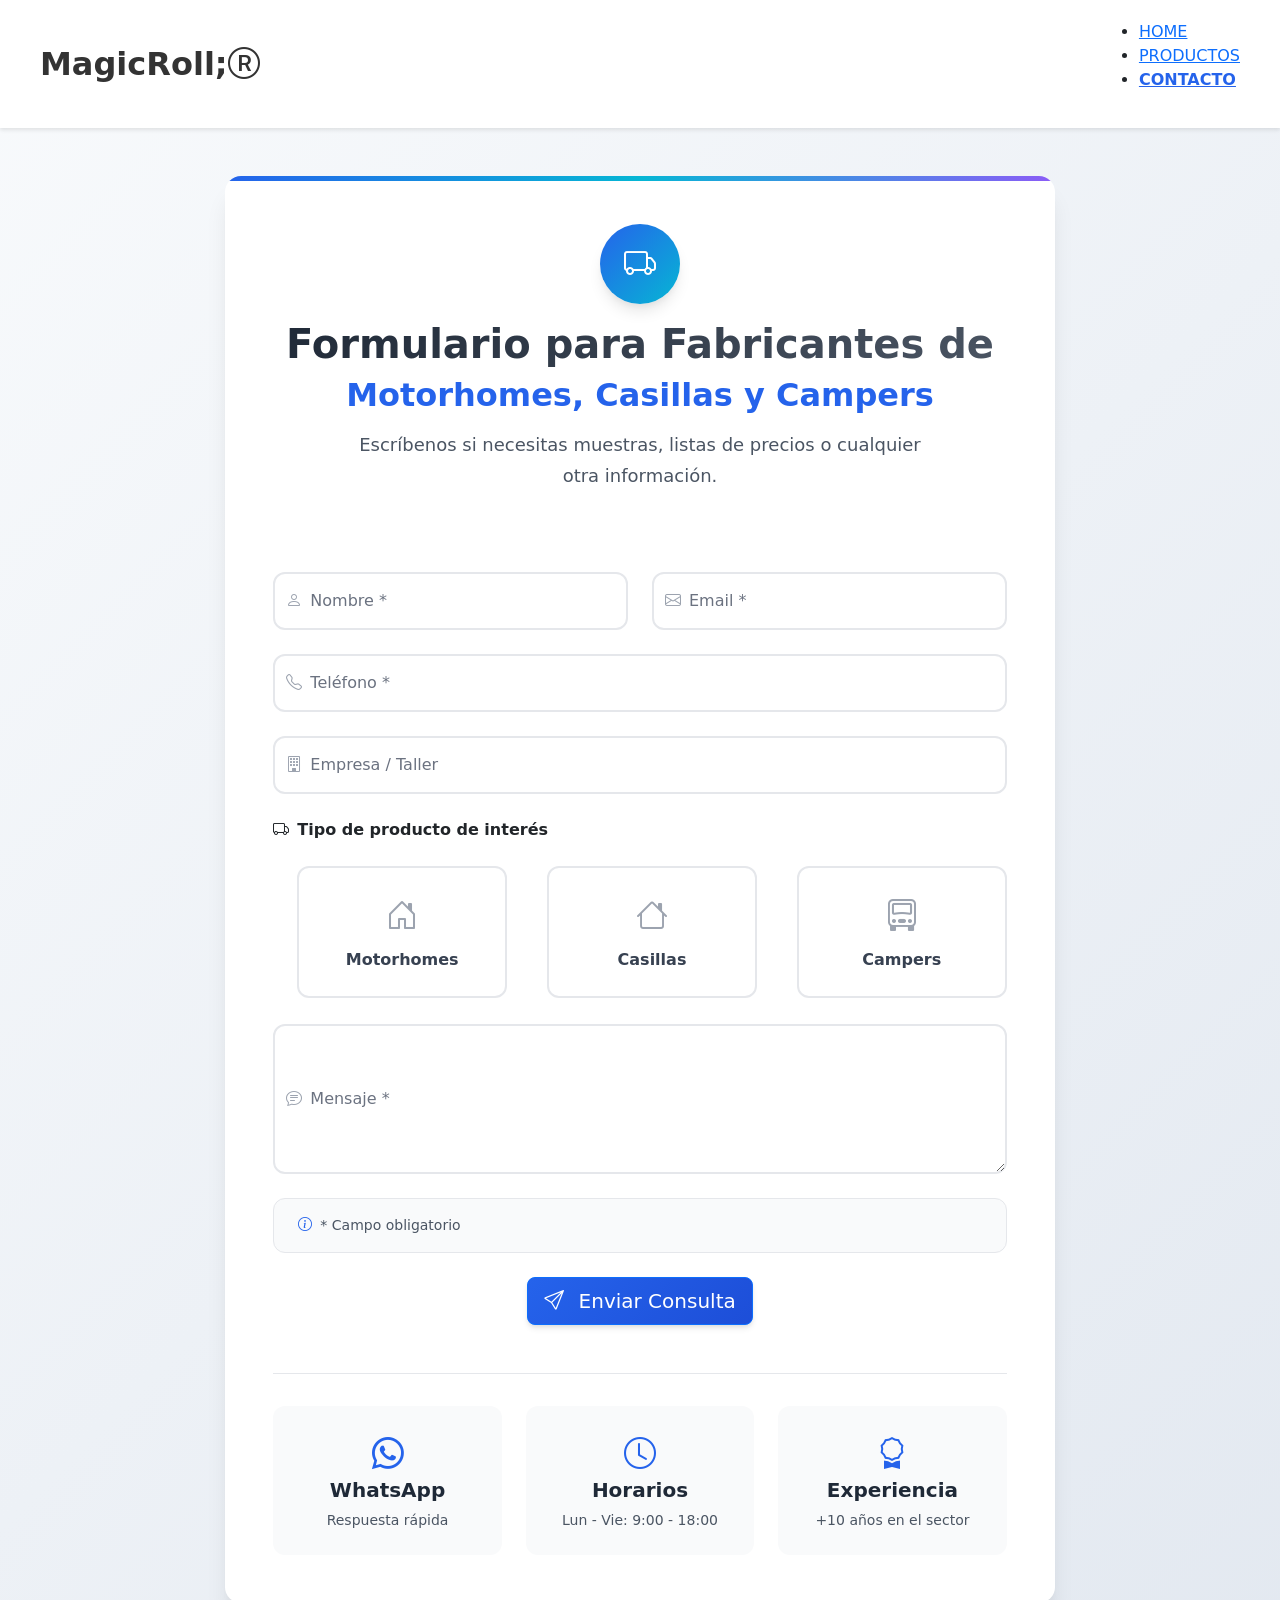
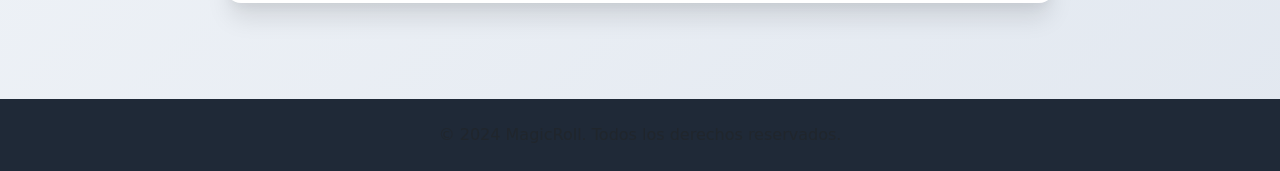
<file: contacto.html>
<!DOCTYPE html>
<html lang="es">
<head>
    <meta charset="UTF-8">
    <meta name="viewport" content="width=device-width, initial-scale=1.0">
    <title>Contacto - Fabricantes de Motorhomes</title>
    <link rel="stylesheet" href="css/style.css">
    <link rel="stylesheet" href="css/contacto.css">
    <link href="https://cdn.jsdelivr.net/npm/bootstrap@5.3.2/dist/css/bootstrap.min.css" rel="stylesheet" integrity="sha384-T3c6CoIi6uLrA9TneNEoa7RxnatzjcDSCmG1MXxSR1GAsXEV/Dwwykc2MPK8M2HN" crossorigin="anonymous">
    <link href="https://fonts.googleapis.com/css2?family=Inter:wght@300;400;500;600;700&display=swap" rel="stylesheet">
    <link rel="stylesheet" href="https://cdn.jsdelivr.net/npm/bootstrap-icons@1.11.0/font/bootstrap-icons.css">
</head>
<body>
    <header>
        <div class="title">
            <h1>MagicRoll;<i class="bi bi-r-circle"></i></h1>
        </div>

        <div id="home" class="home">
            <div class="contenedor_home">
                <ul class="inicio">
                    <li><a href="index.html">HOME</a></li>
                    <li><a href="productos.html">PRODUCTOS</a></li>
                    <li><a href="contacto.html" class="active">CONTACTO</a></li>
                </ul>
            </div>
        </div>
    </header>

    <main>
        <div class="container-fluid py-5">
            <div class="row justify-content-center">
                <div class="col-12 col-lg-10 col-xl-8">
                    <div class="contact-form-container">
                        <!-- Título principal con icono -->
                        <div class="form-header text-center mb-5">
                            <div class="header-icon mb-3">
                                <i class="bi bi-truck"></i>
                            </div>
                            <h1 class="form-title">Formulario para Fabricantes de</h1>
                            <h2 class="form-subtitle">Motorhomes, Casillas y Campers</h2>
                            <p class="form-description">
                                Escríbenos si necesitas muestras, listas de precios o cualquier otra información.
                            </p>
                        </div>

                        <!-- Formulario -->
                        <form class="contact-form" id="contactForm" novalidate>
                            <div class="row g-4">
                                <!-- Nombre y Email en la misma fila -->
                                <div class="col-md-6">
                                    <div class="form-floating">
                                        <input type="text" class="form-control" id="nombre" name="nombre" placeholder="Tu nombre completo" required>
                                        <label for="nombre">
                                            <i class="bi bi-person me-2"></i>Nombre *
                                        </label>
                                        <div class="invalid-feedback">
                                            Por favor ingresa tu nombre
                                        </div>
                                    </div>
                                </div>
                                
                                <div class="col-md-6">
                                    <div class="form-floating">
                                        <input type="email" class="form-control" id="email" name="email" placeholder="tu@email.com" required>
                                        <label for="email">
                                            <i class="bi bi-envelope me-2"></i>Email *
                                        </label>
                                        <div class="invalid-feedback">
                                            Por favor ingresa un email válido
                                        </div>
                                    </div>
                                </div>

                                <!-- Teléfono en toda la fila -->
                                <div class="col-12">
                                    <div class="form-floating">
                                        <input type="tel" class="form-control" id="telefono" name="telefono" placeholder="+54 11 1234-5678" required>
                                        <label for="telefono">
                                            <i class="bi bi-telephone me-2"></i>Teléfono *
                                        </label>
                                        <div class="invalid-feedback">
                                            Por favor ingresa tu número de teléfono
                                        </div>
                                    </div>
                                </div>

                                <!-- Empresa (campo adicional para fabricantes) -->
                                <div class="col-12">
                                    <div class="form-floating">
                                        <input type="text" class="form-control" id="empresa" name="empresa" placeholder="Nombre de tu empresa">
                                        <label for="empresa">
                                            <i class="bi bi-building me-2"></i>Empresa / Taller
                                        </label>
                                    </div>
                                </div>

                                <!-- Tipo de producto (selector mejorado) -->
                                <div class="col-12">
                                    <label class="form-label fw-semibold">
                                        <i class="bi bi-truck me-2"></i>Tipo de producto de interés
                                    </label>
                                    <div class="product-selector">
                                        <div class="form-check form-check-card">
                                            <input class="form-check-input" type="checkbox" value="motorhomes" id="motorhomes" name="productos[]">
                                            <label class="form-check-label" for="motorhomes">
                                                <i class="bi bi-house-door"></i>
                                                <span>Motorhomes</span>
                                            </label>
                                        </div>
                                        <div class="form-check form-check-card">
                                            <input class="form-check-input" type="checkbox" value="casillas" id="casillas" name="productos[]">
                                            <label class="form-check-label" for="casillas">
                                                <i class="bi bi-house"></i>
                                                <span>Casillas</span>
                                            </label>
                                        </div>
                                        <div class="form-check form-check-card">
                                            <input class="form-check-input" type="checkbox" value="campers" id="campers" name="productos[]">
                                            <label class="form-check-label" for="campers">
                                                <i class="bi bi-truck-front"></i>
                                                <span>Campers</span>
                                            </label>
                                        </div>
                                    </div>
                                </div>

                                <!-- Mensaje -->
                                <div class="col-12">
                                    <div class="form-floating">
                                        <textarea class="form-control" id="mensaje" name="mensaje" placeholder="Cuéntanos más sobre tu proyecto..." style="height: 150px" required></textarea>
                                        <label for="mensaje">
                                            <i class="bi bi-chat-text me-2"></i>Mensaje *
                                        </label>
                                        <div class="invalid-feedback">
                                            Por favor escribe tu mensaje
                                        </div>
                                    </div>
                                </div>

                                <!-- Información adicional -->
                                <div class="col-12">
                                    <div class="info-note">
                                        <i class="bi bi-info-circle me-2"></i>
                                        <span>* Campo obligatorio</span>
                                    </div>
                                </div>

                                <!-- Botón de envío -->
                                <div class="col-12 text-center">
                                    <button type="submit" class="btn btn-primary btn-lg submit-btn">
                                        <i class="bi bi-send me-2"></i>
                                        Enviar Consulta
                                        <div class="btn-loading d-none">
                                            <span class="spinner-border spinner-border-sm me-2" role="status"></span>
                                            Enviando...
                                        </div>
                                    </button>
                                </div>
                            </div>
                        </form>

                        <!-- Información de contacto adicional -->
                        <div class="contact-info mt-5">
                            <div class="row g-4">
                                <div class="col-md-4">
                                    <div class="contact-item">
                                        <i class="bi bi-whatsapp"></i>
                                        <h5>WhatsApp</h5>
                                        <p>Respuesta rápida</p>
                                    </div>
                                </div>
                                <div class="col-md-4">
                                    <div class="contact-item">
                                        <i class="bi bi-clock"></i>
                                        <h5>Horarios</h5>
                                        <p>Lun - Vie: 9:00 - 18:00</p>
                                    </div>
                                </div>
                                <div class="col-md-4">
                                    <div class="contact-item">
                                        <i class="bi bi-award"></i>
                                        <h5>Experiencia</h5>
                                        <p>+10 años en el sector</p>
                                    </div>
                                </div>
                            </div>
                        </div>
                    </div>
                </div>
            </div>
        </div>
    </main>

    <footer class="py-4 mt-5">
        <div class="container text-center">
            <p class="mb-0 text-muted">&copy; 2024 MagicRoll. Todos los derechos reservados.</p>
        </div>
    </footer>

    <script src="https://cdn.jsdelivr.net/npm/bootstrap@5.3.2/dist/js/bootstrap.bundle.min.js"></script>
    <script src="js/contacto.js"></script>
</body>
</html>
</file>
<file: css/style.css>
/* Reset básico */
* {
    margin: 0;
    padding: 0;
    box-sizing: border-box;
}

/* Header principal */
header {
    display: flex;
    justify-content: space-between;
    align-items: center;
    padding: 20px 40px;
    background-color: white;
    box-shadow: 0 2px 4px rgba(0,0,0,0.1);
}

/* Título MagicRoll */
.title h1 {
    font-size: 2rem;
    font-weight: bold;
    color: #333;
    margin: 0;
}

.title h1 sup {
    font-size: 0.8em;
    color: #000;
}

/* Navegación */
.navigation {
    margin: 0;
}

.nav-menu {
    display: flex;
    list-style: none;
    gap: 30px;
    margin: 0;
    padding: 0;
}

.nav-menu li {
    margin: 0;
}

.nav-menu a {
    text-decoration: none;
    color: #333;
    font-weight: 500;
    font-size: 1rem;
    transition: color 0.3s ease;
}

.nav-menu a:hover {
    color: #007bff;
}
</file>
<file: css/contacto.css>
/* ===============================================
   FORMULARIO DE CONTACTO - ESTILOS MODERNOS
   =============================================== */

/* Variables CSS para consistencia */
:root {
    --primary-color: #2563eb;
    --primary-dark: #1d4ed8;
    --secondary-color: #64748b;
    --success-color: #10b981;
    --warning-color: #f59e0b;
    --danger-color: #ef4444;
    --light-bg: #f8fafc;
    --white: #ffffff;
    --gray-50: #f9fafb;
    --gray-100: #f3f4f6;
    --gray-200: #e5e7eb;
    --gray-300: #d1d5db;
    --gray-400: #9ca3af;
    --gray-500: #6b7280;
    --gray-600: #4b5563;
    --gray-700: #374151;
    --gray-800: #1f2937;
    --gray-900: #111827;
    --shadow-sm: 0 1px 2px 0 rgba(0, 0, 0, 0.05);
    --shadow-md: 0 4px 6px -1px rgba(0, 0, 0, 0.1), 0 2px 4px -1px rgba(0, 0, 0, 0.06);
    --shadow-lg: 0 10px 15px -3px rgba(0, 0, 0, 0.1), 0 4px 6px -2px rgba(0, 0, 0, 0.05);
    --shadow-xl: 0 20px 25px -5px rgba(0, 0, 0, 0.1), 0 10px 10px -5px rgba(0, 0, 0, 0.04);
    --border-radius: 0.75rem;
    --border-radius-lg: 1rem;
    --transition: all 0.3s cubic-bezier(0.4, 0, 0.2, 1);
}

/* Tipografía personalizada */
body {
    font-family: 'Inter', -apple-system, BlinkMacSystemFont, 'Segoe UI', Roboto, sans-serif;
    line-height: 1.6;
    color: var(--gray-700);
    background: linear-gradient(135deg, #f8fafc 0%, #e2e8f0 100%);
    min-height: 100vh;
}

/* Contenedor principal del formulario */
.contact-form-container {
    background: var(--white);
    border-radius: var(--border-radius-lg);
    box-shadow: var(--shadow-xl);
    padding: 3rem;
    position: relative;
    overflow: hidden;
}

.contact-form-container::before {
    content: '';
    position: absolute;
    top: 0;
    left: 0;
    right: 0;
    height: 5px;
    background: linear-gradient(90deg, var(--primary-color), #06b6d4, #8b5cf6);
}

/* Header del formulario */
.form-header {
    position: relative;
    padding-bottom: 2rem;
}

.header-icon {
    display: inline-flex;
    align-items: center;
    justify-content: center;
    width: 80px;
    height: 80px;
    background: linear-gradient(135deg, var(--primary-color), #06b6d4);
    border-radius: 50%;
    margin: 0 auto;
    box-shadow: var(--shadow-lg);
}

.header-icon i {
    font-size: 2rem;
    color: var(--white);
}

.form-title {
    font-size: 2.5rem;
    font-weight: 700;
    color: var(--gray-800);
    margin-bottom: 0.5rem;
    background: linear-gradient(135deg, var(--gray-800), var(--gray-600));
    -webkit-background-clip: text;
    -webkit-text-fill-color: transparent;
    background-clip: text;
}

.form-subtitle {
    font-size: 2rem;
    font-weight: 600;
    color: var(--primary-color);
    margin-bottom: 1rem;
}

.form-description {
    font-size: 1.125rem;
    color: var(--gray-600);
    max-width: 600px;
    margin: 0 auto;
    line-height: 1.7;
}

/* Estilos del formulario */
.contact-form {
    margin-top: 2rem;
}

/* Form floating mejorado */
.form-floating {
    position: relative;
    margin-bottom: 0;
}

.form-floating > .form-control {
    height: 3.5rem;
    padding: 1.25rem 1rem 0.5rem;
    border: 2px solid var(--gray-200);
    border-radius: var(--border-radius);
    background-color: var(--white);
    transition: var(--transition);
    font-size: 1rem;
}

.form-floating > .form-control:focus {
    border-color: var(--primary-color);
    box-shadow: 0 0 0 3px rgba(37, 99, 235, 0.1);
    background-color: var(--white);
}

.form-floating > .form-control:not(:placeholder-shown) {
    padding-top: 1.25rem;
    padding-bottom: 0.5rem;
}

.form-floating > label {
    position: absolute;
    top: 0;
    left: 0;
    height: 100%;
    padding: 1.25rem 1rem;
    pointer-events: none;
    border: 2px solid transparent;
    transform-origin: 0 0;
    transition: var(--transition);
    color: var(--gray-500);
    font-weight: 500;
    display: flex;
    align-items: center;
}

.form-floating > label i {
    color: var(--gray-400);
    transition: var(--transition);
}

.form-floating > .form-control:focus ~ label,
.form-floating > .form-control:not(:placeholder-shown) ~ label {
    opacity: 0.75;
    transform: scale(0.85) translateY(-0.75rem) translateX(0.15rem);
    color: var(--primary-color);
}

.form-floating > .form-control:focus ~ label i {
    color: var(--primary-color);
}

/* Textarea específico */
.form-floating textarea.form-control {
    height: auto;
    padding-top: 1.25rem;
    resize: vertical;
    min-height: 150px;
}

/* Selector de productos */
.product-selector {
    display: grid;
    grid-template-columns: repeat(auto-fit, minmax(200px, 1fr));
    gap: 1rem;
    margin-top: 1rem;
}

.form-check-card {
    margin-bottom: 0;
}

.form-check-card .form-check-input {
    display: none;
}

.form-check-card .form-check-label {
    display: flex;
    flex-direction: column;
    align-items: center;
    justify-content: center;
    padding: 1.5rem 1rem;
    border: 2px solid var(--gray-200);
    border-radius: var(--border-radius);
    background: var(--white);
    cursor: pointer;
    transition: var(--transition);
    text-align: center;
    min-height: 120px;
    position: relative;
    overflow: hidden;
}

.form-check-card .form-check-label::before {
    content: '';
    position: absolute;
    top: 0;
    left: 0;
    right: 0;
    bottom: 0;
    background: linear-gradient(135deg, var(--primary-color), #06b6d4);
    opacity: 0;
    transition: var(--transition);
    z-index: 0;
}

.form-check-card .form-check-label i {
    font-size: 2rem;
    color: var(--gray-400);
    margin-bottom: 0.5rem;
    transition: var(--transition);
    position: relative;
    z-index: 1;
}

.form-check-card .form-check-label span {
    font-weight: 600;
    color: var(--gray-700);
    transition: var(--transition);
    position: relative;
    z-index: 1;
}

.form-check-card .form-check-label:hover {
    border-color: var(--primary-color);
    transform: translateY(-2px);
    box-shadow: var(--shadow-lg);
}

.form-check-card .form-check-input:checked + .form-check-label {
    border-color: var(--primary-color);
    box-shadow: var(--shadow-lg);
}

.form-check-card .form-check-input:checked + .form-check-label::before {
    opacity: 1;
}

.form-check-card .form-check-input:checked + .form-check-label i,
.form-check-card .form-check-input:checked + .form-check-label span {
    color: var(--white);
}

/* Nota informativa */
.info-note {
    display: flex;
    align-items: center;
    padding: 1rem 1.5rem;
    background: var(--gray-50);
    border: 1px solid var(--gray-200);
    border-radius: var(--border-radius);
    color: var(--gray-600);
    font-size: 0.875rem;
}

.info-note i {
    color: var(--primary-color);
}

/* Botón de envío */
.submit-btn {
    background: linear-gradient(135deg, var(--primary-color), var(--primary-dark));
    border: none;
    border-radius: var(--border-radius);
    padding: 1rem 3rem;
    font-weight: 600;
    font-size: 1.125rem;
    transition: var(--transition);
    position: relative;
    overflow: hidden;
    min-width: 200px;
    box-shadow: var(--shadow-md);
}

.submit-btn:hover {
    transform: translateY(-2px);
    box-shadow: var(--shadow-lg);
    background: linear-gradient(135deg, var(--primary-dark), #1e40af);
}

.submit-btn:active {
    transform: translateY(0);
}

.submit-btn:focus {
    box-shadow: var(--shadow-lg), 0 0 0 3px rgba(37, 99, 235, 0.2);
}

/* Información de contacto adicional */
.contact-info {
    padding-top: 2rem;
    border-top: 1px solid var(--gray-200);
}

.contact-item {
    text-align: center;
    padding: 1.5rem;
    background: var(--gray-50);
    border-radius: var(--border-radius);
    transition: var(--transition);
    height: 100%;
}

.contact-item:hover {
    background: var(--white);
    box-shadow: var(--shadow-md);
    transform: translateY(-2px);
}

.contact-item i {
    font-size: 2rem;
    color: var(--primary-color);
    margin-bottom: 1rem;
}

.contact-item h5 {
    font-weight: 600;
    color: var(--gray-800);
    margin-bottom: 0.5rem;
}

.contact-item p {
    color: var(--gray-600);
    margin-bottom: 0;
    font-size: 0.875rem;
}

/* Estados de validación */
.form-control.is-invalid {
    border-color: var(--danger-color);
    box-shadow: 0 0 0 3px rgba(239, 68, 68, 0.1);
}

.form-control.is-valid {
    border-color: var(--success-color);
    box-shadow: 0 0 0 3px rgba(16, 185, 129, 0.1);
}

.invalid-feedback {
    display: block;
    width: 100%;
    margin-top: 0.5rem;
    font-size: 0.875rem;
    color: var(--danger-color);
    font-weight: 500;
}

/* Navegación activa */
.inicio li a.active {
    color: var(--primary-color);
    font-weight: 600;
}

/* Footer */
footer {
    background: var(--gray-800);
    color: var(--gray-300);
}

/* Animaciones */
@keyframes fadeInUp {
    from {
        opacity: 0;
        transform: translateY(30px);
    }
    to {
        opacity: 1;
        transform: translateY(0);
    }
}

.contact-form-container {
    animation: fadeInUp 0.8s ease-out;
}

/* Responsive */
@media (max-width: 768px) {
    .contact-form-container {
        padding: 2rem 1.5rem;
        margin: 1rem;
    }
    
    .form-title {
        font-size: 2rem;
    }
    
    .form-subtitle {
        font-size: 1.5rem;
    }
    
    .product-selector {
        grid-template-columns: 1fr;
    }
    
    .submit-btn {
        width: 100%;
        padding: 1rem;
    }
}

@media (max-width: 480px) {
    .form-title {
        font-size: 1.75rem;
    }
    
    .form-subtitle {
        font-size: 1.25rem;
    }
    
    .header-icon {
        width: 60px;
        height: 60px;
    }
    
    .header-icon i {
        font-size: 1.5rem;
    }
}

/* Estados de carga del botón */
.submit-btn.loading .btn-loading {
    display: inline-flex !important;
    align-items: center;
}

.submit-btn.loading > span:not(.btn-loading) {
    display: none;
}

/* Mejoras de accesibilidad */
@media (prefers-reduced-motion: reduce) {
    * {
        animation-duration: 0.01ms !important;
        animation-iteration-count: 1 !important;
        transition-duration: 0.01ms !important;
    }
}

/* Focus visible para navegación por teclado */
.form-control:focus-visible,
.form-check-label:focus-visible,
.submit-btn:focus-visible {
    outline: 2px solid var(--primary-color);
    outline-offset: 2px;
}

/* Scroll suave */
html {
    scroll-behavior: smooth;
}
</file>
